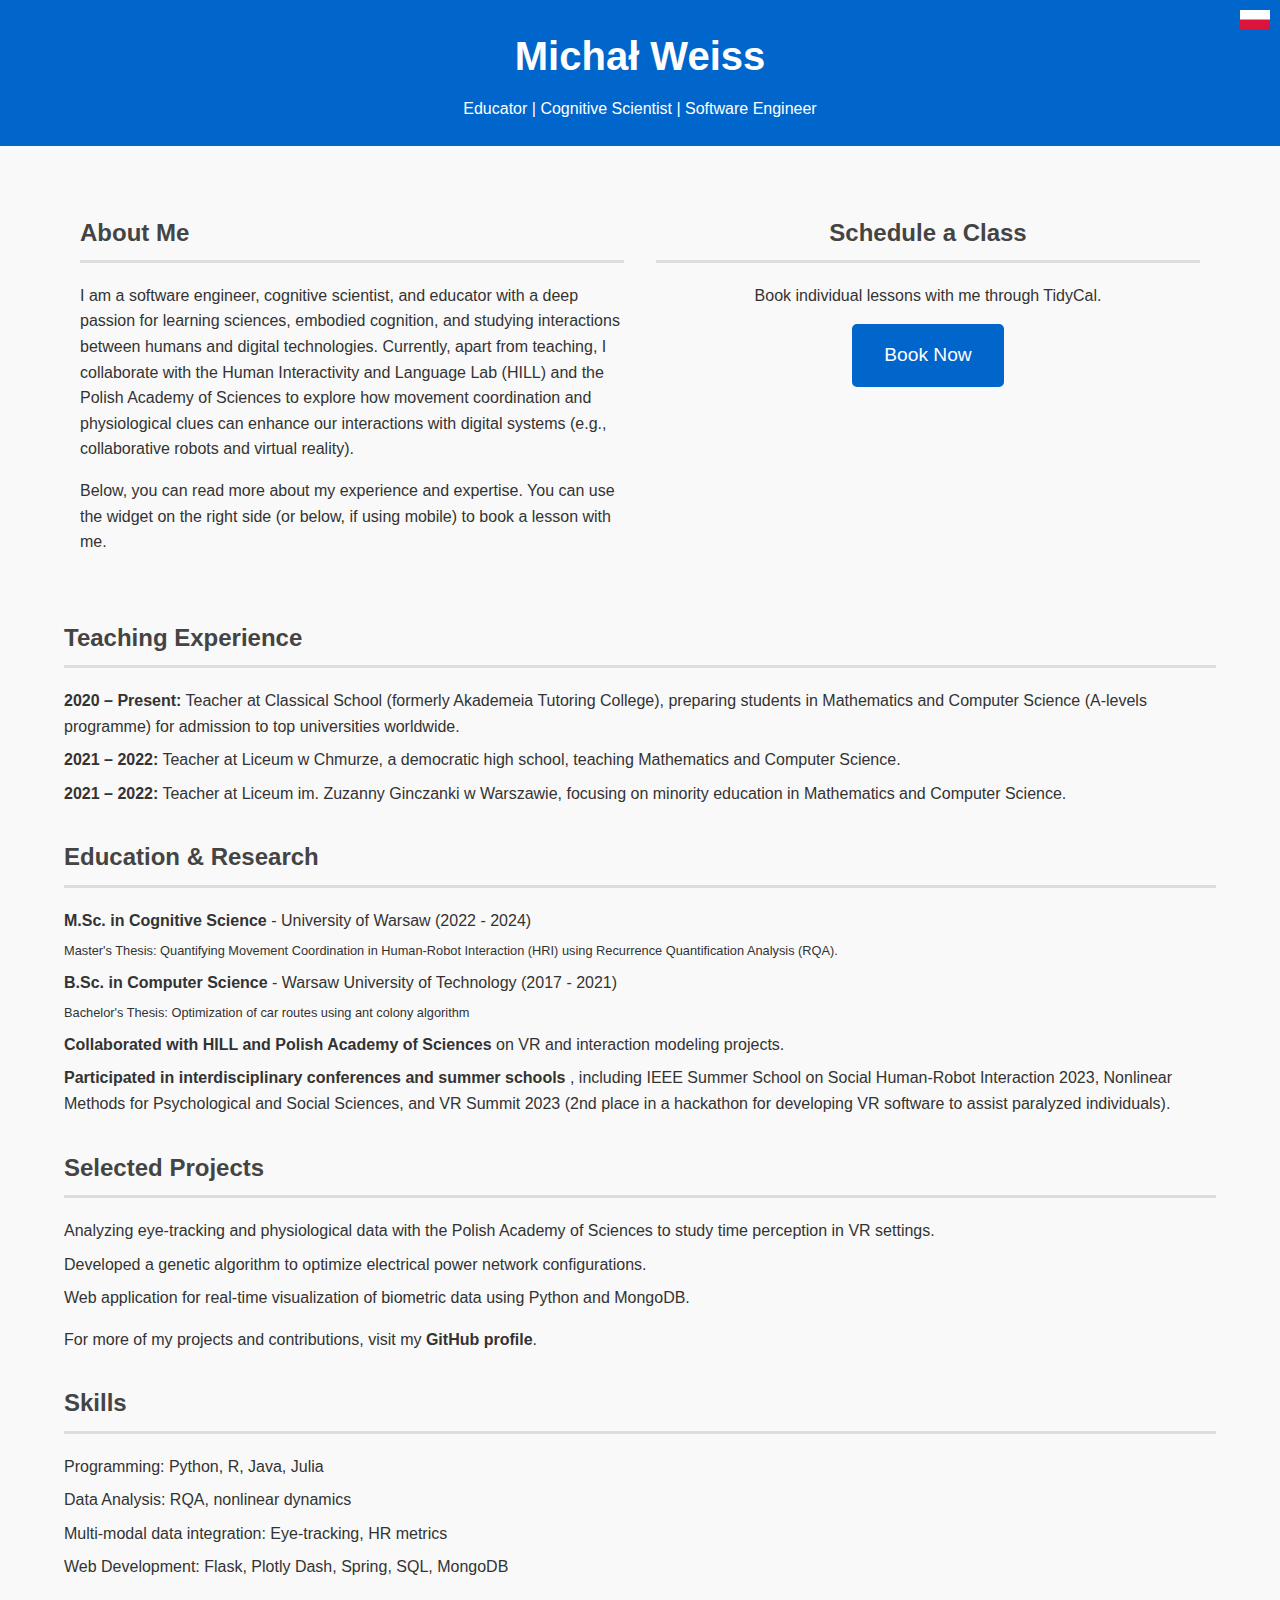
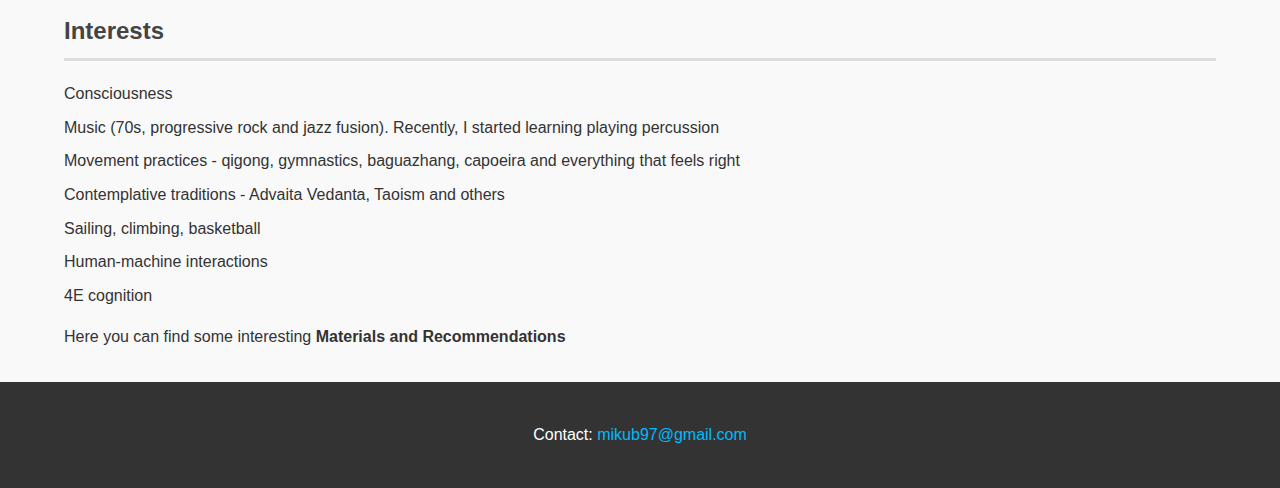
<file: index.html>
<!DOCTYPE html>
<html lang="en">
<head>
    <meta charset="UTF-8">
    <meta name="viewport" content="width=device-width, initial-scale=1.0">
    <title> M.W. </title>
    <link rel="icon" href="imgs/light-bulb.png" type="image/x-icon">
    <link rel="stylesheet" href="style.css">
</head>
<body>
    <header>
        <h1>Michał Weiss</h1>
        <p>Educator | Cognitive Scientist | Software Engineer</p>
    <!-- </br>
        <ul class="nav-links">
            <li><a href="books.html">Materials and Recommendations</a></li>
            <li><a href="#contact">Contact</a></li>
        </ul> -->
    </header>
    <div class="language-toggle">
        <a href="index_pl.html"><img src="imgs/pl-flag.png" alt="Polish version"></a>
    </div>
    <div class="container">
        <section class="flex-container">
            <div class="about">
                <h2>About Me</h2>
                <p>I am a software engineer, cognitive scientist, and educator with a deep passion for learning sciences, embodied cognition, and studying interactions between humans and digital technologies. 
                   Currently, apart from teaching, I collaborate with the Human Interactivity and Language Lab (HILL) and the Polish Academy of Sciences to explore how movement coordination and physiological clues 
                   can enhance our interactions with digital systems (e.g., collaborative robots and virtual reality).</p>
                <p> Below, you can read more about my experience and expertise. You can use the widget on the right side (or below, if using mobile) to book a lesson with me.
                </p>
            </div>
            <div class="tidycal-cta">
                <h2>Schedule a Class</h2>
                <p>Book individual lessons with me through TidyCal.</p>
                <a href="https://tidycal.com/mikub97" target="_blank">Book Now</a>
            </div>
        </section>
        <section id="experience">
            <h2>Teaching Experience</h2>
            <ul>
                <li><strong>2020 – Present:</strong> Teacher at Classical School (formerly Akademeia Tutoring College), preparing students in Mathematics and Computer Science (A-levels programme) for admission to top universities worldwide.</li>
                <li><strong>2021 – 2022:</strong> Teacher at Liceum w Chmurze, a democratic high school, teaching Mathematics and Computer Science.</li>
                <li><strong>2021 – 2022:</strong> Teacher at Liceum im. Zuzanny Ginczanki w Warszawie, focusing on minority education in Mathematics and Computer Science.</li>
            </ul>
        </section>
        <section id="education">
            <h2>Education & Research</h2>
            <ul>
                <li><strong>M.Sc. in Cognitive Science</strong> - University of Warsaw (2022 - 2024)</li>
                <li class="smaller-text">Master's Thesis: Quantifying Movement Coordination in Human-Robot Interaction (HRI) using Recurrence Quantification Analysis (RQA).</li>
                <li><strong>B.Sc. in Computer Science</strong> - Warsaw University of Technology (2017 - 2021)</li>
                <li class="smaller-text">Bachelor's Thesis: Optimization of car routes using ant colony algorithm</li>
                <li><strong>Collaborated with HILL and Polish Academy of Sciences</strong> on VR and interaction modeling projects.</li>
                <li><strong>Participated in interdisciplinary conferences and summer schools </strong>, including IEEE Summer School on Social Human-Robot Interaction 2023, Nonlinear Methods for Psychological and Social Sciences, and VR Summit 2023 (2nd place in a hackathon for developing VR software to assist paralyzed individuals).</li>
            </ul>
        </section>

        <section id="projects">
            <h2>Selected Projects</h2>
            <ul>
                <li>Analyzing eye-tracking and physiological data with the Polish Academy of Sciences to study time perception in VR settings.</li>
                <li>Developed a genetic algorithm to optimize electrical power network configurations.</li>
                <li>Web application for real-time visualization of biometric data using Python and MongoDB.</li>
            </ul>
            <p>For more of my projects and contributions, visit my <a href="https://github.com/mikub97" target="_blank"><strong>GitHub profile</strong></a>.</p>
        </section>
        
        <section id="skills">
            <h2>Skills</h2>
            <ul>
                <li>Programming: Python, R, Java, Julia</li>
                <li>Data Analysis: RQA, nonlinear dynamics</li>
                <li>Multi-modal data integration: Eye-tracking, HR metrics</li>
                <li>Web Development: Flask, Plotly Dash, Spring, SQL, MongoDB</li>
            </ul>
        </section>
        <section id="interests">
            <h2>Interests</h2>
            <ul>
                <li>Consciousness</li>
                <li>Music (70s, progressive rock and jazz fusion). Recently, I started learning playing percussion</li>
                <li>Movement practices - qigong, gymnastics, baguazhang, capoeira and everything that feels right </li>
                <li>Contemplative traditions - Advaita Vedanta, Taoism and others</li>
                <li>Sailing, climbing, basketball</li>
                <li>Human-machine interactions</li>
                <li>4E cognition</li>
               
            </ul>
            <p> Here you can find some interesting <a href="books.html"><strong> Materials and Recommendations</strong></a>

        </section>
    </div>
    <footer id="contact">
        <p>Contact: <a href="mailto:mikub97@gmail.com">mikub97@gmail.com</a></p>
    </footer>
</body>
</html>
</file>
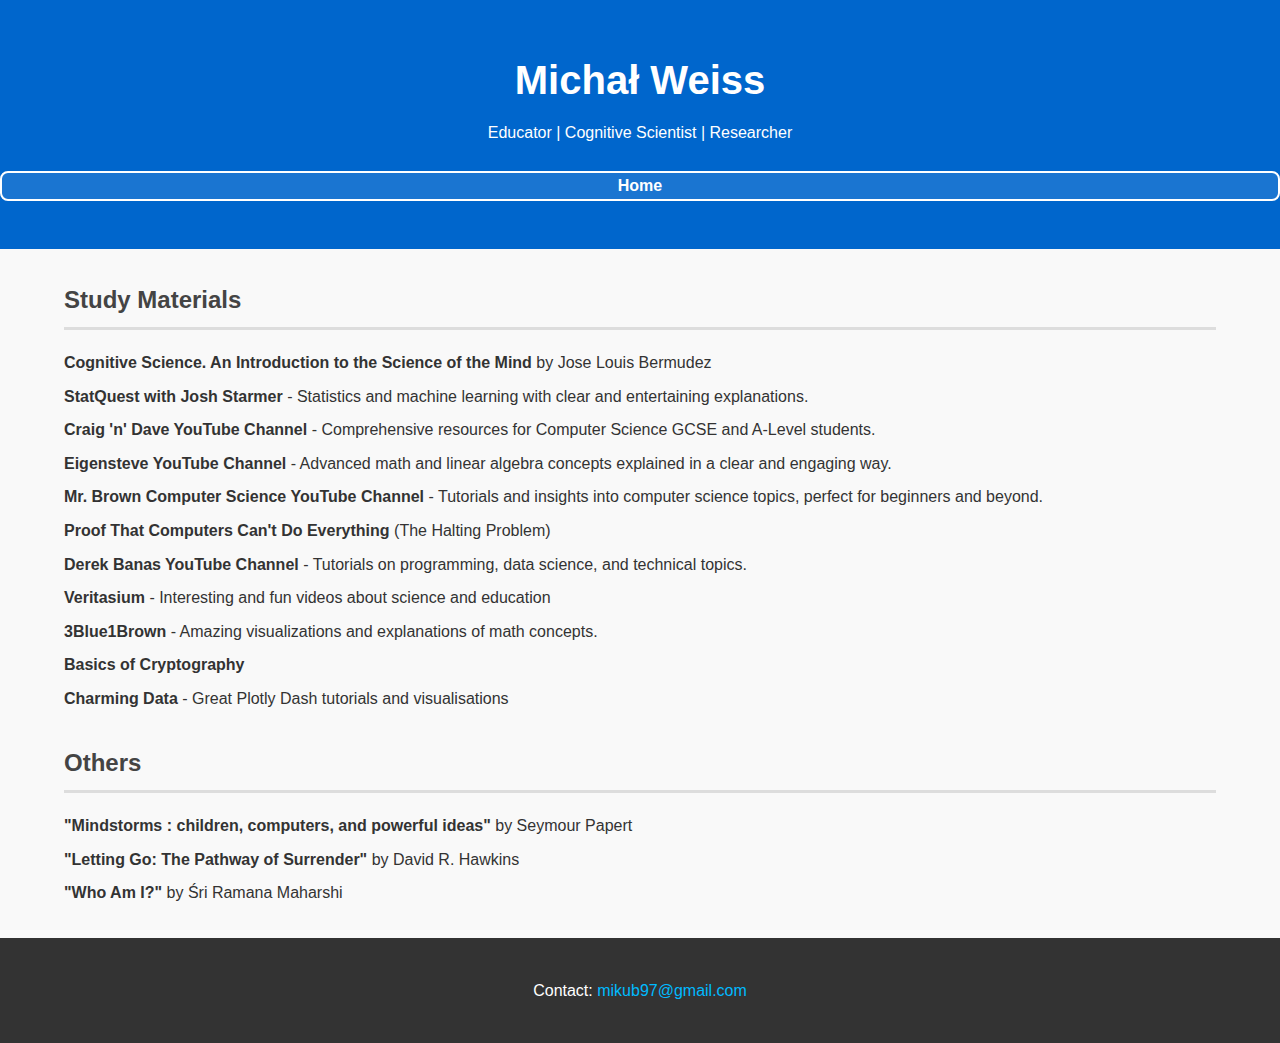
<file: books.html>
<!DOCTYPE html>
<html lang="en">
<head>
    <meta charset="UTF-8">
    <meta name="viewport" content="width=device-width, initial-scale=1.0">
    <title>Books and Materials</title>
    <link rel="icon" href="imgs/light-bulb.png" type="image/x-icon">
    <link rel="stylesheet" href="style.css">
</head>
<body>
    <header>
        <header>
            <h1>Michał Weiss</h1>
            <p>Educator | Cognitive Scientist | Researcher</p>
        </br>
            <ul class="nav-links">
                <li><a href="index.html">Home</a></li>
            </ul>
        </header>
    </header>
    <div class="container">
        <section id="study-materials">
            <h2>Study Materials</h2>
            <ul>
                <li>
                    <a href="https://www.amazon.pl/Cognitive-Science-Introduction-Mind/dp/1009073672" target="_blank">
                        <strong>Cognitive Science. An Introduction to the Science of the Mind</strong> by Jose Louis Bermudez
                    </a>
                </li>
                <li>
                    <a href="https://www.youtube.com/@statquest" target="_blank">
                        <strong>StatQuest with Josh Starmer</strong> - Statistics and machine learning with clear and entertaining explanations.
                    </a>
                </li>
                <li>
                    <a href="https://www.youtube.com/@craigndave" target="_blank">
                        <strong>Craig 'n' Dave YouTube Channel</strong> - Comprehensive resources for Computer Science GCSE and A-Level students.
                    </a>
                </li>
                <li>
                    <a href="https://www.youtube.com/@Eigensteve" target="_blank">
                        <strong>Eigensteve YouTube Channel</strong> - Advanced math and linear algebra concepts explained in a clear and engaging way.
                    </a>
                </li>
                <li>
                    <a href="https://www.youtube.com/@MrBrownCS" target="_blank">
                        <strong>Mr. Brown Computer Science YouTube Channel</strong> - Tutorials and insights into computer science topics, perfect for beginners and beyond.
                    </a>
                </li>
                <li>
                    <a href="https://www.youtube.com/watch?v=92WHN-pAFCs" target="_blank">
                        <strong>Proof That Computers Can't Do Everything</strong> (The Halting Problem)
                    </a>
                </li>
                <li>
                    <a href="https://www.youtube.com/@derekbanas" target="_blank">
                        <strong>Derek Banas YouTube Channel</strong> - Tutorials on programming, data science, and technical topics.
                    </a>
                </li>
                <li>
                    <a href="https://www.youtube.com/user/1veritasium" target="_blank">
                        <strong>Veritasium</strong> - Interesting and fun videos about science and education
                    </a>
                </li>
                <li>
                    <a href="https://www.youtube.com/@3blue1brown" target="_blank">
                        <strong>3Blue1Brown</strong> - Amazing visualizations and explanations of math concepts.
                    </a>
                </li>
                <li>
                    <a href="https://www.youtube.com/playlist?list=PL7d8iOq_0_CWAfs_z4oQnCuVc6yr7W5Fp" target="_blank">
                        <strong>Basics of Cryptography</strong>
                    </a>
                </li>
                <li>
                    <a href="https://www.youtube.com/channel/UCqBFsuAz41sqWcFjZkqmJqQ" target="_blank">
                        <strong>Charming Data</strong> - Great Plotly Dash tutorials and visualisations
                    </a>
                </li>
            </ul>
        </section>
        
        <section id="others">
            <h2>Others</h2>
            <ul>
                <li>
                    <a href="https://dl.acm.org/doi/book/10.5555/1095592" target="_blank">
                        <strong>"Mindstorms : children, computers, and powerful ideas"</strong> by Seymour Papert
                    </a>
                </li>
                <li>
                    <a href="https://www.amazon.com/Technique-Letting-David-Hawkins-M-D/dp/1401945015" target="_blank">
                        <strong>"Letting Go: The Pathway of Surrender"</strong> by David R. Hawkins
                    </a>
                </li>
                <li>
                    <a href="https://www.gururamana.org/Resources/Books/Who_Am_I_English.pdf" target="_blank">
                        <strong>"Who Am I?"</strong> by Śri Ramana Maharshi
                    </a>
                </li>
            </ul>
        </section>
        
    </div>
    <footer>
        <p>Contact: <a href="mailto:mikub97@gmail.com">mikub97@gmail.com</a></p>
    </footer>
</body>
</html>
</file>
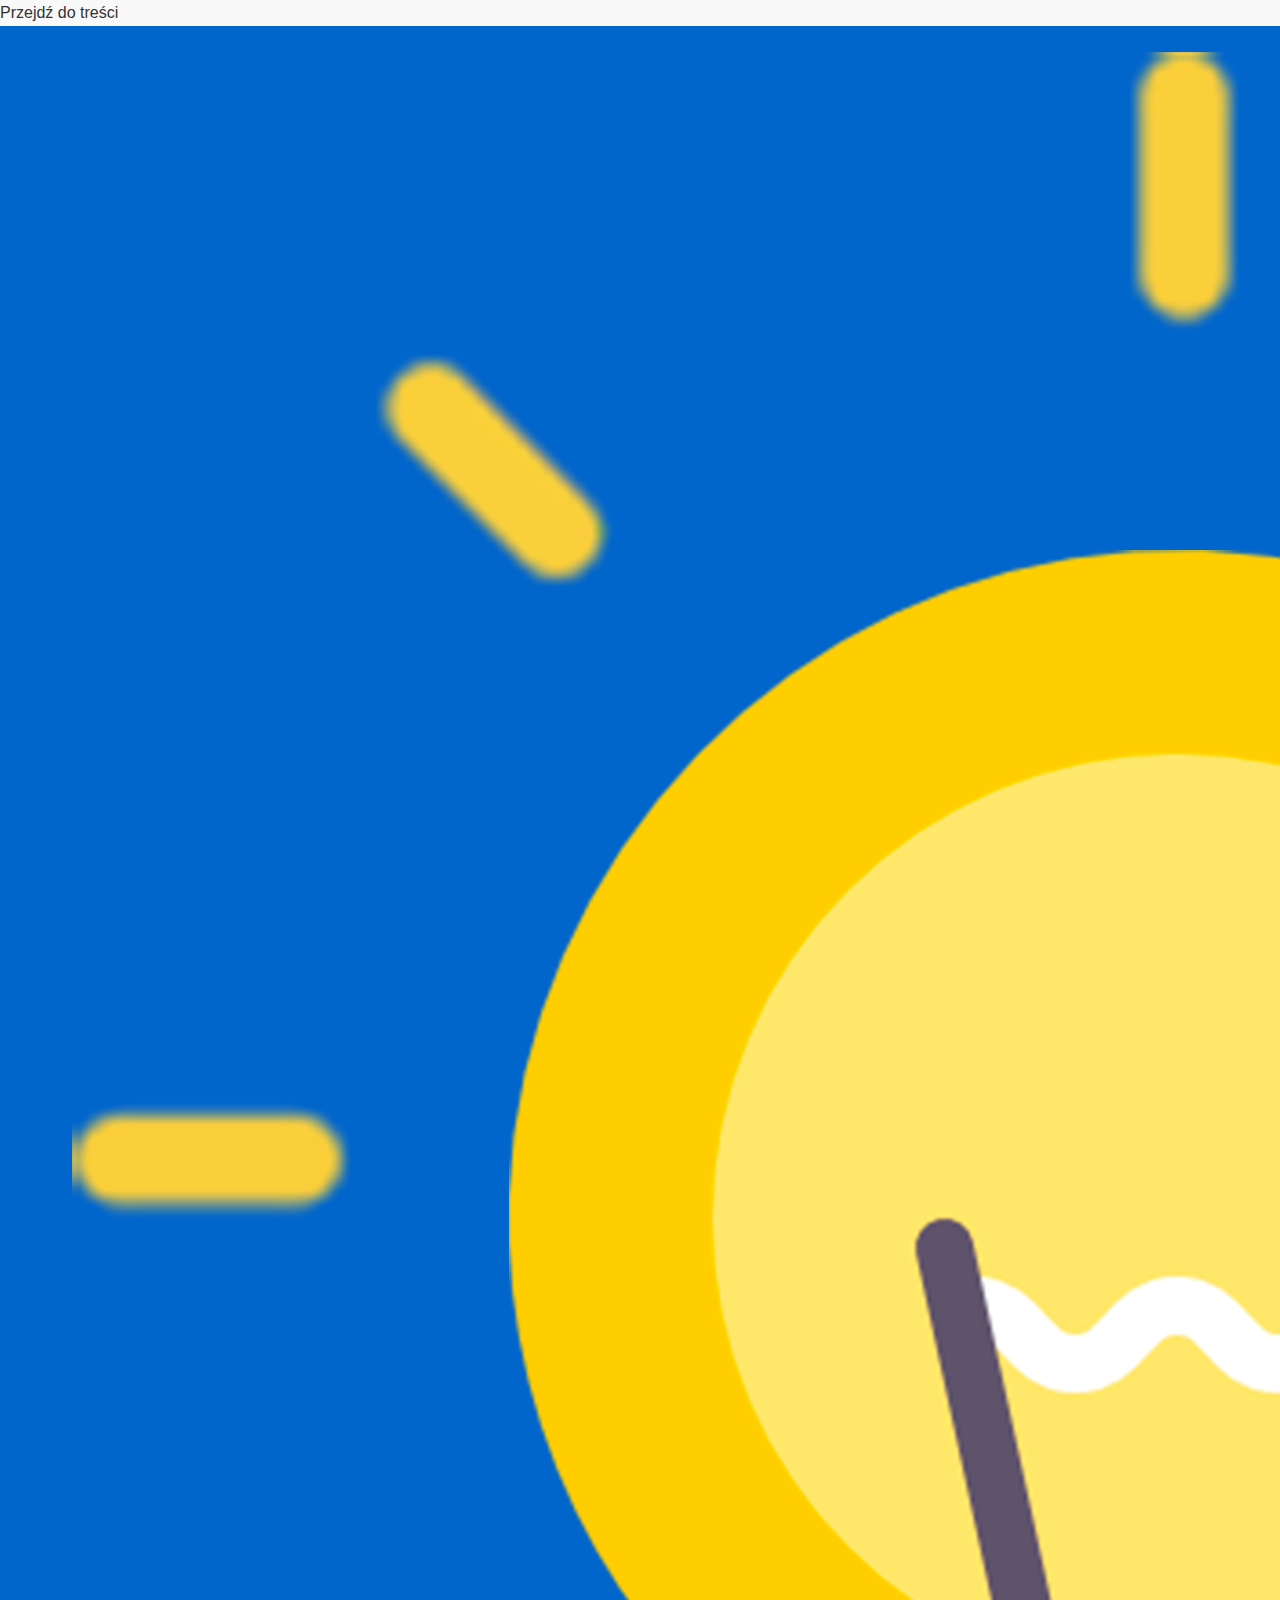
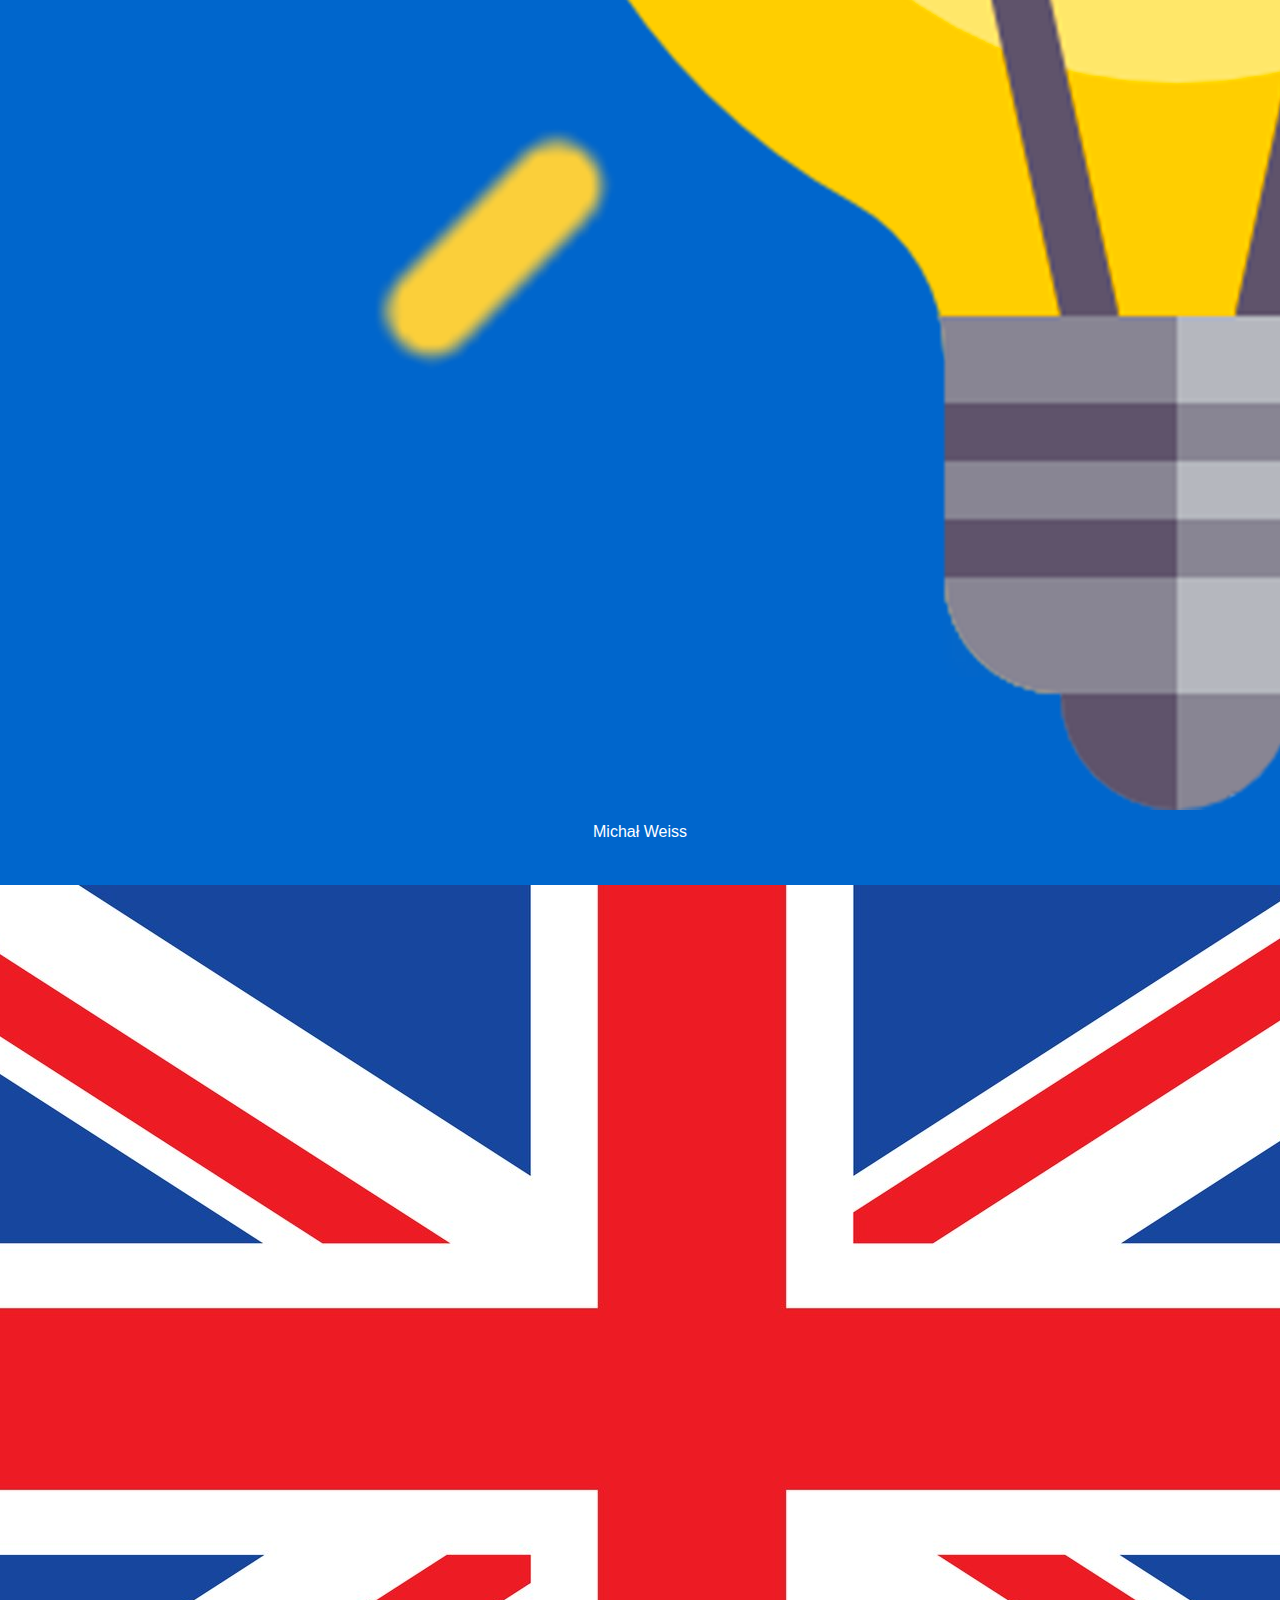
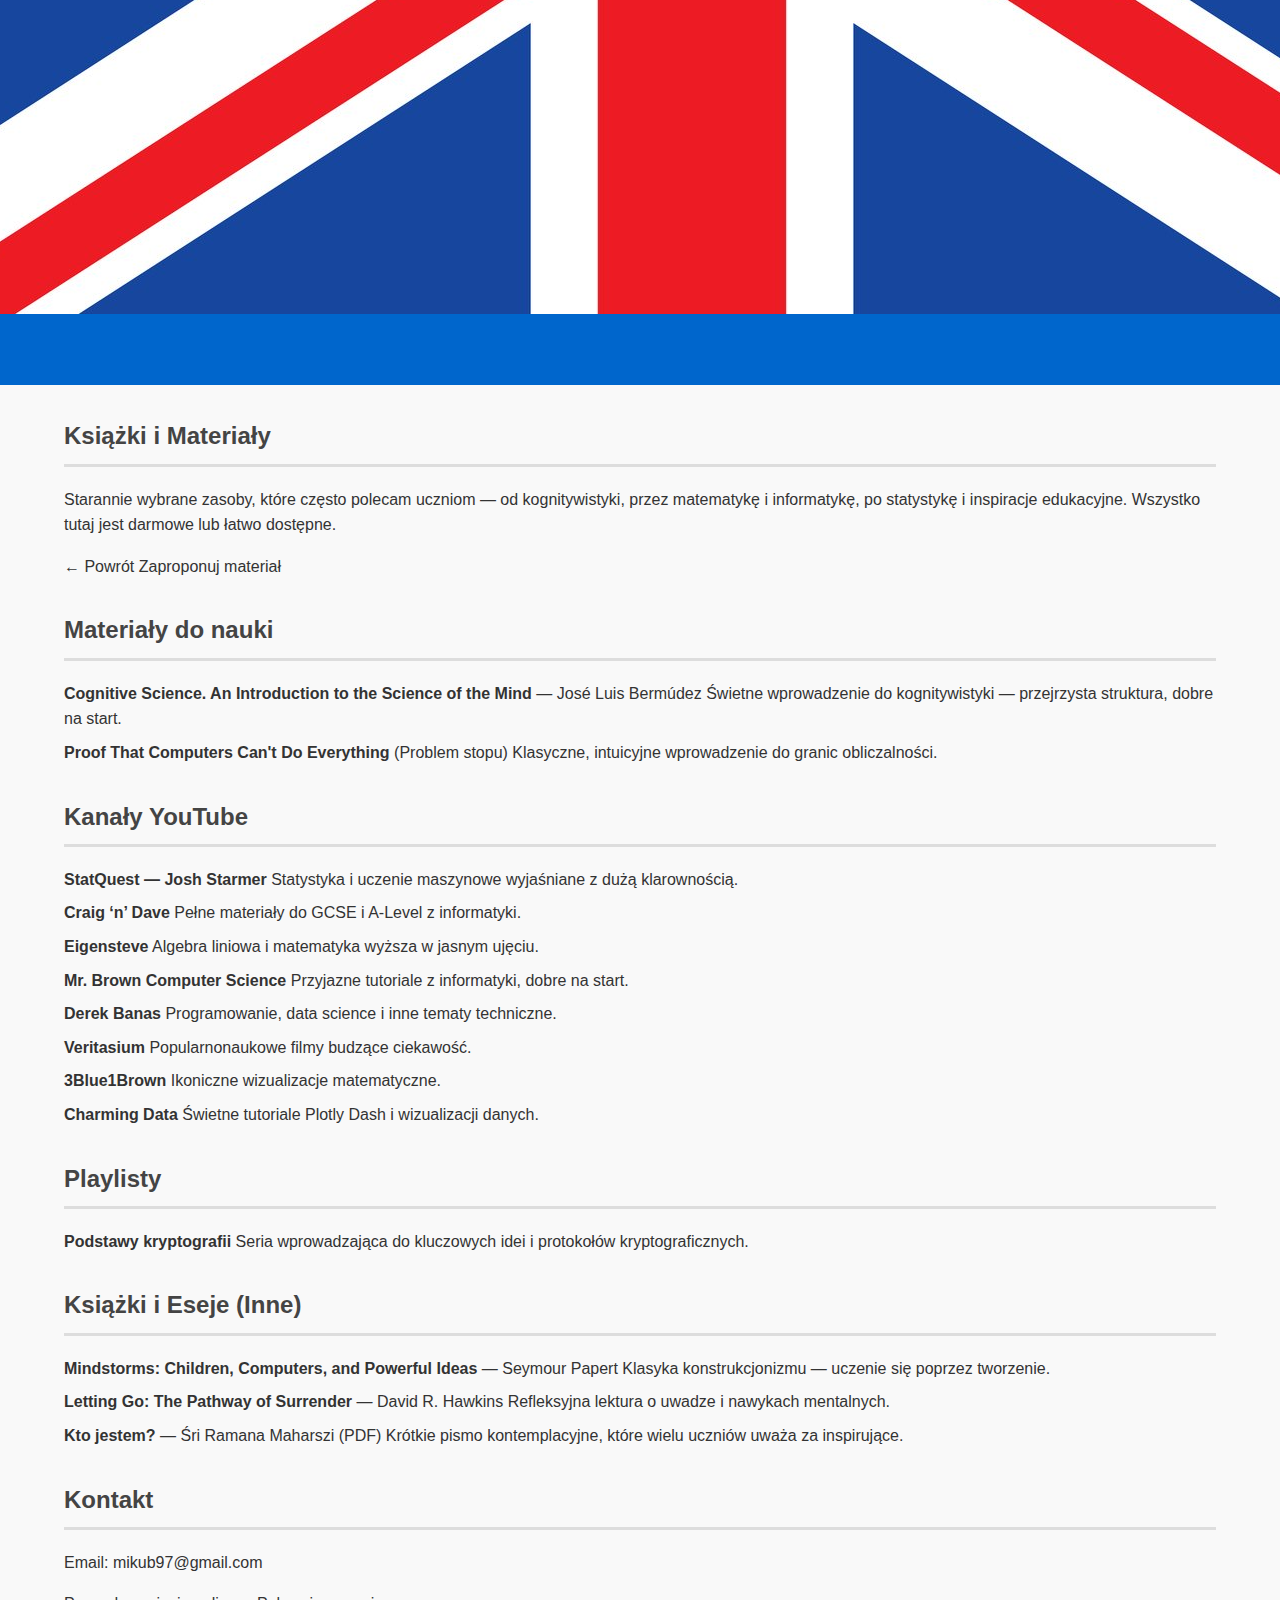
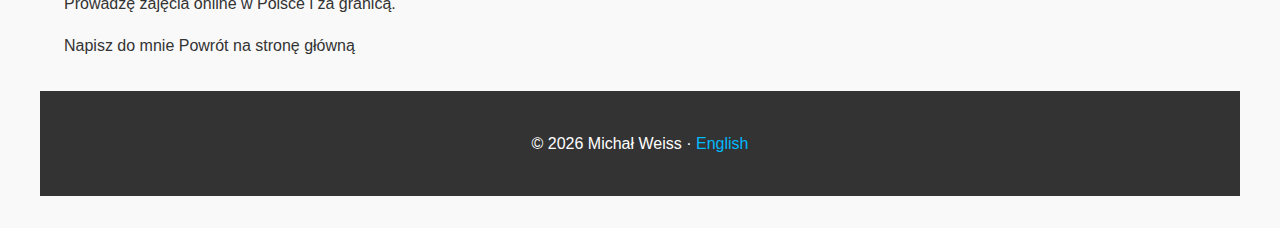
<file: books_pl.html>
<!doctype html>
<html lang="pl">
<head>
  <meta charset="utf-8">
  <meta name="viewport" content="width=device-width, initial-scale=1">
  <title>Książki i Materiały — Michał Weiss</title>
  <meta name="description" content="Polecane materiały edukacyjne: matematyka, informatyka, kognitywistyka, statystyka i więcej.">
  <link rel="icon" href="imgs/light-bulb.png" type="image/png">
  <link rel="stylesheet" href="style.css">
</head>
<body>
  <a class="skip" href="#main">Przejdź do treści</a>

  <header>
    <nav class="nav" aria-label="Nawigacja główna">
      <div class="brand">
        <img src="imgs/light-bulb.png" alt="Ikona strony">
        <span>Michał Weiss</span>
      </div>
      <ul>
        <li><a href="index_pl.html">Strona główna</a></li>
        <!-- <li><a href="#study-materials">Materiały do nauki</a></li>
        <li><a href="#channels">Kanały YouTube</a></li>
        <li><a href="#playlists">Playlisty</a></li>
        <li><a href="#books">Książki i Eseje</a></li> -->
        <li><a href="#contact">Kontakt</a></li>
        <li><a class="lang" href="books.html" aria-label="English version"><img src="imgs/uk-flag.jpg" alt="EN"></a></li>
      </ul>
    </nav>
  </header>

  <main id="main" class="container">
    <section class="hero">
      <div>
        <h2>Książki i Materiały</h2>
        <p class="sub">
          Starannie wybrane zasoby, które często polecam uczniom — od kognitywistyki, przez matematykę
          i informatykę, po statystykę i inspiracje edukacyjne. Wszystko tutaj jest darmowe lub łatwo dostępne.
        </p>
        <div class="cta">
          <a class="btn" href="index_pl.html">← Powrót</a>
          <a class="btn ghost" href="mailto:mikub97@gmail.com">Zaproponuj materiał</a>
        </div>
      </div>
    </section>

    <section id="study-materials">
      <h2>Materiały do nauki</h2>
      <ul class="resource-list">
        <li>
          <a class="card" href="https://www.amazon.pl/Cognitive-Science-Introduction-Mind/dp/1009073672" target="_blank" rel="noopener">
            <strong>Cognitive Science. An Introduction to the Science of the Mind</strong> — José Luis Bermúdez
            <span class="meta">Świetne wprowadzenie do kognitywistyki — przejrzysta struktura, dobre na start.</span>
          </a>
        </li>
        <li>
          <a class="card" href="https://www.youtube.com/watch?v=92WHN-pAFCs" target="_blank" rel="noopener">
            <strong>Proof That Computers Can't Do Everything</strong> (Problem stopu)
            <span class="meta">Klasyczne, intuicyjne wprowadzenie do granic obliczalności.</span>
          </a>
        </li>
      </ul>
    </section>

    <section id="channels">
      <h2>Kanały YouTube</h2>
      <ul class="resource-grid">
        <li>
          <a class="card" href="https://www.youtube.com/@statquest" target="_blank" rel="noopener">
            <strong>StatQuest — Josh Starmer</strong>
            <span class="meta">Statystyka i uczenie maszynowe wyjaśniane z dużą klarownością.</span>
          </a>
        </li>
        <li>
          <a class="card" href="https://www.youtube.com/@craigndave" target="_blank" rel="noopener">
            <strong>Craig ‘n’ Dave</strong>
            <span class="meta">Pełne materiały do GCSE i A-Level z informatyki.</span>
          </a>
        </li>
        <li>
          <a class="card" href="https://www.youtube.com/@Eigensteve" target="_blank" rel="noopener">
            <strong>Eigensteve</strong>
            <span class="meta">Algebra liniowa i matematyka wyższa w jasnym ujęciu.</span>
          </a>
        </li>
        <li>
          <a class="card" href="https://www.youtube.com/@MrBrownCS" target="_blank" rel="noopener">
            <strong>Mr. Brown Computer Science</strong>
            <span class="meta">Przyjazne tutoriale z informatyki, dobre na start.</span>
          </a>
        </li>
        <li>
          <a class="card" href="https://www.youtube.com/@derekbanas" target="_blank" rel="noopener">
            <strong>Derek Banas</strong>
            <span class="meta">Programowanie, data science i inne tematy techniczne.</span>
          </a>
        </li>
        <li>
          <a class="card" href="https://www.youtube.com/user/1veritasium" target="_blank" rel="noopener">
            <strong>Veritasium</strong>
            <span class="meta">Popularnonaukowe filmy budzące ciekawość.</span>
          </a>
        </li>
        <li>
          <a class="card" href="https://www.youtube.com/@3blue1brown" target="_blank" rel="noopener">
            <strong>3Blue1Brown</strong>
            <span class="meta">Ikoniczne wizualizacje matematyczne.</span>
          </a>
        </li>
        <li>
          <a class="card" href="https://www.youtube.com/channel/UCqBFsuAz41sqWcFjZkqmJqQ" target="_blank" rel="noopener">
            <strong>Charming Data</strong>
            <span class="meta">Świetne tutoriale Plotly Dash i wizualizacji danych.</span>
          </a>
        </li>
      </ul>
    </section>

    <section id="playlists">
      <h2>Playlisty</h2>
      <ul class="resource-list">
        <li>
          <a class="card" href="https://www.youtube.com/playlist?list=PL7d8iOq_0_CWAfs_z4oQnCuVc6yr7W5Fp" target="_blank" rel="noopener">
            <strong>Podstawy kryptografii</strong>
            <span class="meta">Seria wprowadzająca do kluczowych idei i protokołów kryptograficznych.</span>
          </a>
        </li>
      </ul>
    </section>

    <section id="books">
      <h2>Książki i Eseje (Inne)</h2>
      <ul class="resource-list">
        <li>
          <a class="card" href="https://dl.acm.org/doi/book/10.5555/1095592" target="_blank" rel="noopener">
            <strong>Mindstorms: Children, Computers, and Powerful Ideas</strong> — Seymour Papert
            <span class="meta">Klasyka konstrukcjonizmu — uczenie się poprzez tworzenie.</span>
          </a>
        </li>
        <li>
          <a class="card" href="https://www.amazon.com/Technique-Letting-David-Hawkins-M-D/dp/1401945015" target="_blank" rel="noopener">
            <strong>Letting Go: The Pathway of Surrender</strong> — David R. Hawkins
            <span class="meta">Refleksyjna lektura o uwadze i nawykach mentalnych.</span>
          </a>
        </li>
        <li>
          <a class="card" href="https://www.gururamana.org/Resources/Books/Who_Am_I_English.pdf" target="_blank" rel="noopener">
            <strong>Kto jestem?</strong> — Śri Ramana Maharszi (PDF)
            <span class="meta">Krótkie pismo kontemplacyjne, które wielu uczniów uważa za inspirujące.</span>
          </a>
        </li>
      </ul>
    </section>

    <section id="contact">
      <h2>Kontakt</h2>
      <div class="grid-2">
        <div>
          <p>Email: <a href="mailto:mikub97@gmail.com">mikub97@gmail.com</a></p>
          <p>Prowadzę zajęcia online w Polsce i za granicą.</p>
        </div>
        <div>
          <p>
            <a class="btn primary" href="mailto:mikub97@gmail.com?subject=Materiały%20polecane">Napisz do mnie</a>
            <a class="btn" href="index_pl.html">Powrót na stronę główną</a>
          </p>
        </div>
      </div>
    </section>
  </main>

  <footer class="container">
    <p>© <span id="y"></span> Michał Weiss · <a href="books.html">English</a></p>
  </footer>

  <script>
    document.getElementById('y').textContent = new Date().getFullYear();
  </script>
</body>
</html>
</file>
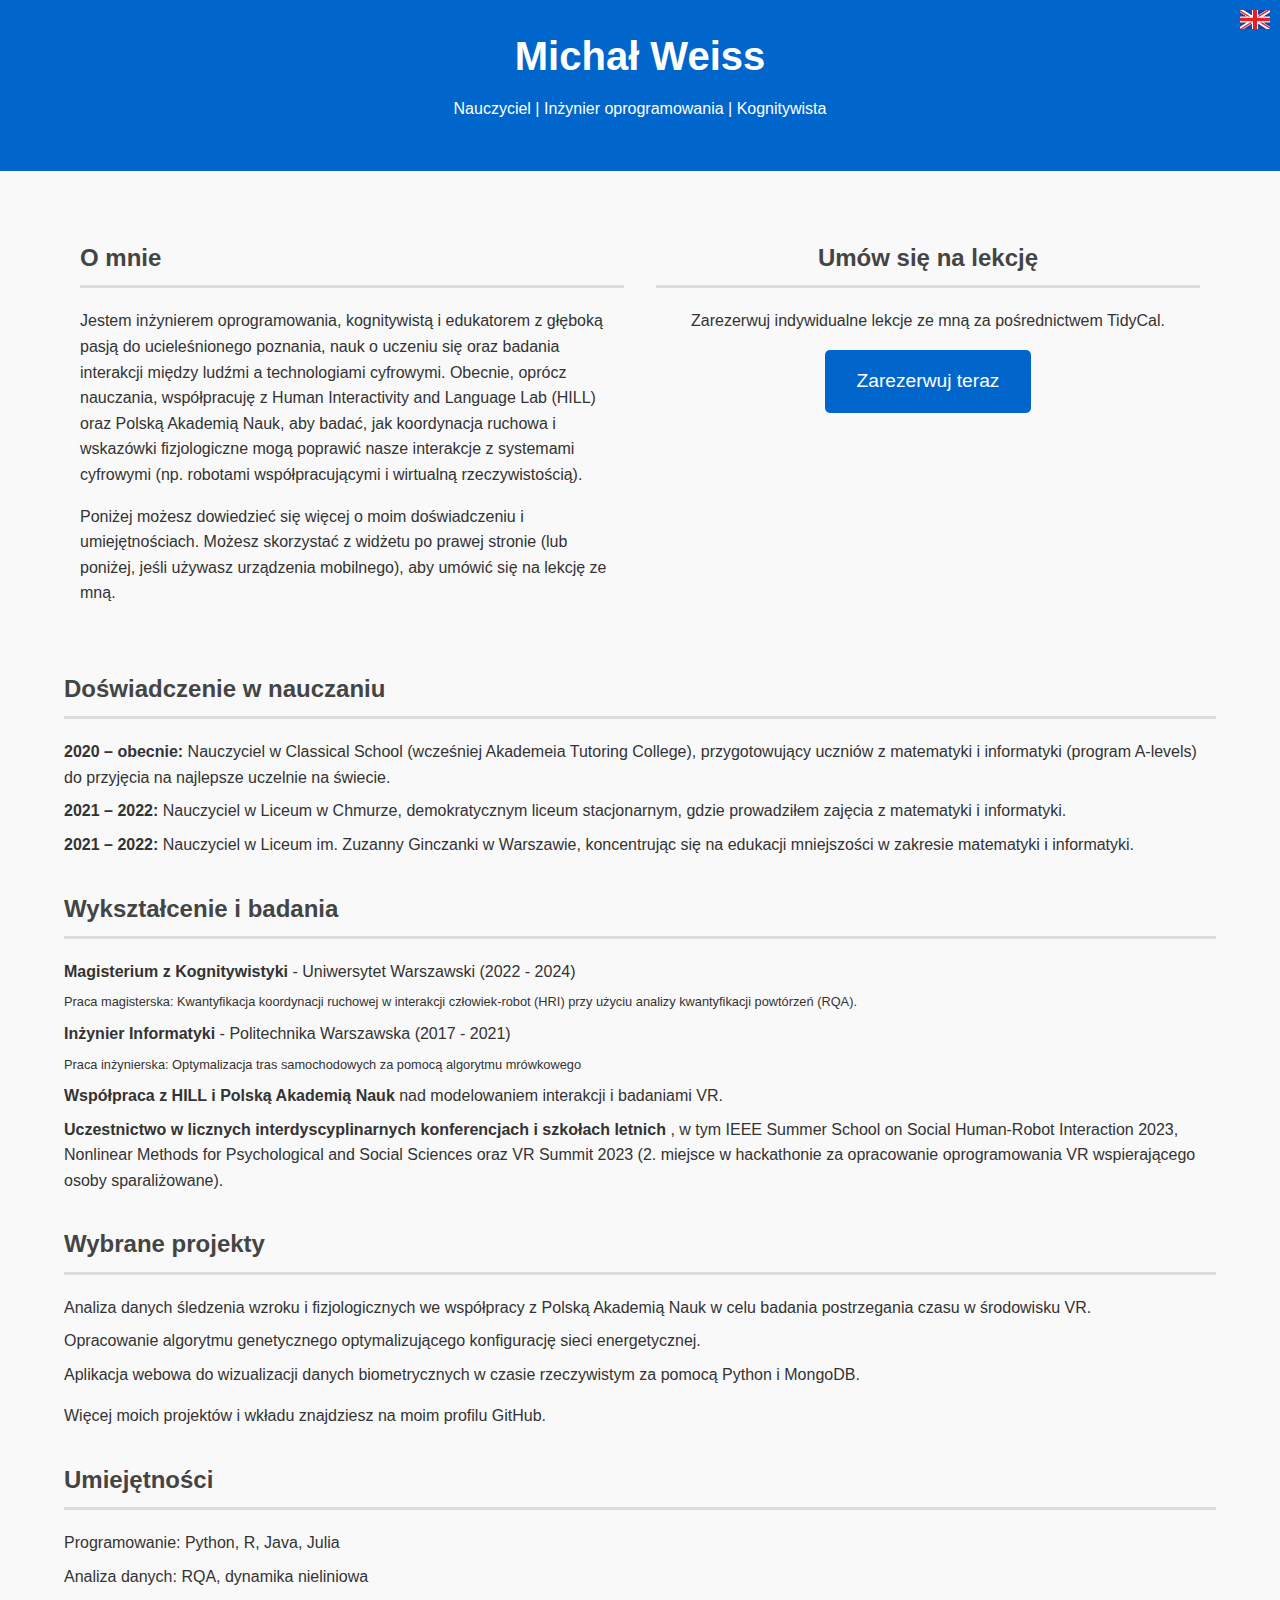
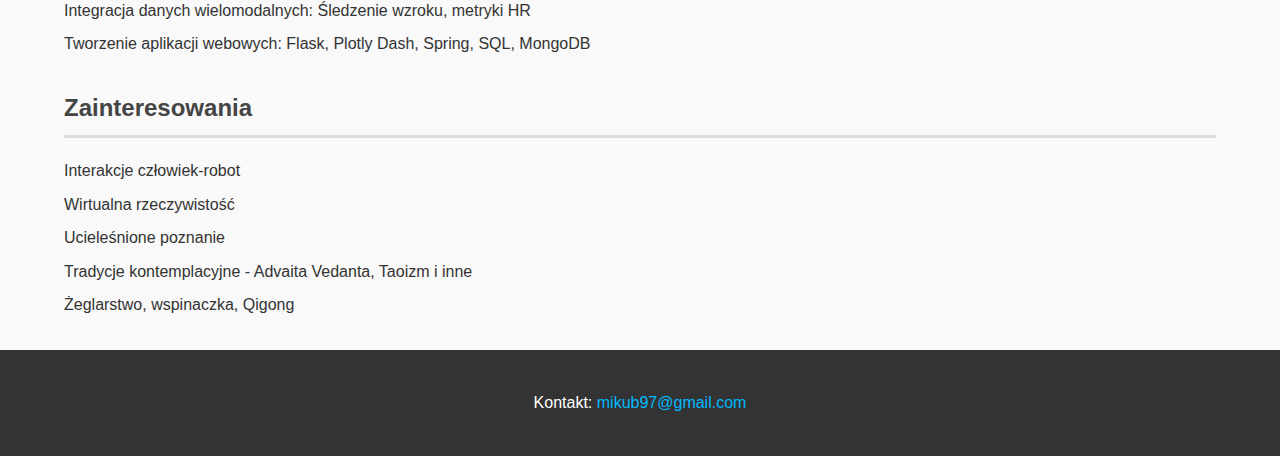
<file: index_pl.html>
<!DOCTYPE html>
<html lang="en">
<head>
    <meta charset="UTF-8">
    <meta name="viewport" content="width=device-width, initial-scale=1.0">
    <title> M.W. </title>
    <link rel="icon" href="imgs/light-bulb.png" type="image/x-icon">
    <link rel="stylesheet" href="style.css">

</head>
<body>
    <header>
        <h1>Michał Weiss</h1>
        <p> Nauczyciel | Inżynier oprogramowania | Kognitywista</p>
    </br>
    </header>
    <div class="language-toggle">
        <a href="index.html"><img src="imgs/uk-flag.jpg" alt="English version"></a>
    </div>
    <div class="container">
        <section class="flex-container">
            <div class="about">
                <h2>O mnie</h2>
                <p>Jestem inżynierem oprogramowania, kognitywistą i edukatorem z głęboką pasją do ucieleśnionego poznania, nauk o uczeniu się oraz badania interakcji między ludźmi a technologiami cyfrowymi. 
                Obecnie, oprócz nauczania, współpracuję z Human Interactivity and Language Lab (HILL) oraz Polską Akademią Nauk, aby badać, jak koordynacja ruchowa i wskazówki fizjologiczne 
                mogą poprawić nasze interakcje z systemami cyfrowymi (np. robotami współpracującymi i wirtualną rzeczywistością).</p>
                <p>Poniżej możesz dowiedzieć się więcej o moim doświadczeniu i umiejętnościach. Możesz skorzystać z widżetu po prawej stronie (lub poniżej, jeśli używasz urządzenia mobilnego), aby umówić się na lekcję ze mną.</p>

            </div>
            <div class="tidycal-cta">
                <h2>Umów się na lekcję</h2>
                <p>Zarezerwuj indywidualne lekcje ze mną za pośrednictwem TidyCal.</p>
                <a href="https://tidycal.com/mikub97" target="_blank">Zarezerwuj teraz</a>
            </div>
        </section>
        <section id="experience">
            <h2>Doświadczenie w nauczaniu</h2>
            <ul>
                <li><strong>2020 – obecnie:</strong> Nauczyciel w Classical School (wcześniej Akademeia Tutoring College), przygotowujący uczniów z matematyki i informatyki (program A-levels) do przyjęcia na najlepsze uczelnie na świecie.</li>
                <li><strong>2021 – 2022:</strong> Nauczyciel w Liceum w Chmurze, demokratycznym liceum stacjonarnym, gdzie prowadziłem zajęcia z matematyki i informatyki.</li>
                <li><strong>2021 – 2022:</strong> Nauczyciel w Liceum im. Zuzanny Ginczanki w Warszawie, koncentrując się na edukacji mniejszości w zakresie matematyki i informatyki.</li>
            </ul>
        </section>
        <section id="education">
            <h2>Wykształcenie i badania</h2>
            <ul>
                <li><strong>Magisterium z Kognitywistyki</strong> - Uniwersytet Warszawski (2022 - 2024)</li>
                <li class="smaller-text">Praca magisterska: Kwantyfikacja koordynacji ruchowej w interakcji człowiek-robot (HRI) przy użyciu analizy kwantyfikacji powtórzeń (RQA).</li>
                <li><strong>Inżynier Informatyki</strong> - Politechnika Warszawska (2017 - 2021)</li>
                <li class="smaller-text">Praca inżynierska: Optymalizacja tras samochodowych za pomocą algorytmu mrówkowego</li>
                <li><strong> Współpraca z HILL i Polską Akademią Nauk </strong> nad modelowaniem interakcji i badaniami VR.</li>
                <li><strong>Uczestnictwo w licznych interdyscyplinarnych konferencjach i szkołach letnich </strong>, w tym IEEE Summer School on Social Human-Robot Interaction 2023, Nonlinear Methods for Psychological and Social Sciences oraz VR Summit 2023 (2. miejsce w hackathonie za opracowanie oprogramowania VR wspierającego osoby sparaliżowane).</li>
            </ul>
        </section>
        <section id="projects">
            <h2>Wybrane projekty</h2>
            <ul>
                <li>Analiza danych śledzenia wzroku i fizjologicznych we współpracy z Polską Akademią Nauk w celu badania postrzegania czasu w środowisku VR.</li>
                <li>Opracowanie algorytmu genetycznego optymalizującego konfigurację sieci energetycznej.</li>
                <li>Aplikacja webowa do wizualizacji danych biometrycznych w czasie rzeczywistym za pomocą Python i MongoDB.</li>
            </ul>
            <p>Więcej moich projektów i wkładu znajdziesz na moim <a href="https://github.com/mikub97" target="_blank">profilu GitHub</a>.</p>
        </section>
        <section id="skills">
            <h2>Umiejętności</h2>
            <ul>
                <li>Programowanie: Python, R, Java, Julia</li>
                <li>Analiza danych: RQA, dynamika nieliniowa</li>
                <li>Integracja danych wielomodalnych: Śledzenie wzroku, metryki HR</li>
                <li>Tworzenie aplikacji webowych: Flask, Plotly Dash, Spring, SQL, MongoDB</li>
            </ul>
        </section>
        <section id="interests">
            <h2>Zainteresowania</h2>
            <ul>
                <li>Interakcje człowiek-robot</li>
                <li>Wirtualna rzeczywistość</li>
                <li>Ucieleśnione poznanie</li>
                <li>Tradycje kontemplacyjne - Advaita Vedanta, Taoizm i inne</li>
                <li>Żeglarstwo, wspinaczka, Qigong</li>
            </ul>
        </section>
    </div>
    <footer>
        <p>Kontakt: <a href="mailto:mikub97@gmail.com">mikub97@gmail.com</a></p>
    </footer>
</body>
</html>
</file>
<file: style.css>
body {
    font-family: 'Arial', sans-serif;
    line-height: 1.6;
    margin: 0;
    padding: 0;
    background-color: #f9f9f9;
    color: #333;
}
header {
    background: #0066cc;
    color: #fff;
    padding: 1.5rem 0;
    justify-content: center; /* Center horizontally */
    text-align: center;
}
header h1 {
    font-size: 2.5rem;
    margin: 0;
}
header p {
    margin: 0.5rem 0 0;
}header ul {
    display: flex;
    justify-content: center; /* Center horizontally */
    align-items: center; /* Center vertically if the nav has height */
    padding: 1rem;
}
a {
    color: #333; /* Dark gray for links */
    text-decoration: none; /* Remove underline by default */
    transition: color 0.3s ease; /* Smooth hover effect */
}
a:hover {
    color: #555; /* Lighter gray for hover effect */
    text-decoration: underline; /* Optional: Underline on hover */
}

#others a {
    color: #333; /* Dark gray for links */
    text-decoration: none; /* Remove underline by default */
    transition: color 0.3s ease; /* Smooth hover effect */
}

#others a:hover {
    color: #555; /* Lighter gray for hover effect */
    text-decoration: underline; /* Optional: Underline on hover */
}

.nav-links {
    list-style: none; /* Remove default list styling */
    margin: 0; /* Reset margin */
    padding: 0; /* Reset padding */
    display: flex; /* Align items horizontally */
    gap: 1rem; /* Space between links */
    border: 2px solid #fff; /* Add white border */
    border-radius: 8px; /* Optional: Rounded corners for a softer look */
    background-color: rgba(255, 255, 255, 0.1); /* Optional: Light translucent background */
}

.nav-links li {
    margin: 0; /* No extra margin needed for list items */
}

.nav-links a {
    text-decoration: none; /* Remove underline */
    color: #fff; /* White text */
    font-weight: bold; /* Bold font */
    padding: 0.5rem 1rem; /* Add padding for clickable area */
    transition: color 0.3s ease, text-decoration 0.3s ease; /* Smooth hover effect */
}

.nav-links a:hover {
    color: #ccc; /* Subtle hover effect for text color */
    text-decoration: underline; /* Add underline on hover */
}

.container {
    width: 90%;
    max-width: 1200px;
    margin: 2rem auto;
}
section {
    margin-bottom: 2rem;
}
h2 {
    color: #444;
    border-bottom: 3px solid #ddd;
    padding-bottom: 0.5rem;
}
ul {
    list-style: none;
    padding: 0;
}
ul li {
    margin: 0.5rem 0;
}
.flex-container {
    display: flex;
    flex-wrap: wrap;
    justify-content: space-between;
    align-items: flex-start;
    margin-bottom: 2rem;
}
.about, .tidycal-cta {
    flex: 1;
    margin: 1rem;
    min-width: 300px; /* Ensures responsive stacking on smaller screens */
}
.about {
    max-width: 60%;
}
.tidycal-cta {
    text-align: center;
}
.tidycal-cta a {
    display: inline-block;
    background: #0066cc;
    color: #fff;
    padding: 1rem 2rem;
    font-size: 1.2rem;
    text-decoration: none;
    border-radius: 5px;
}
.tidycal-cta a:hover {
    background: #005bb5;
}

footer {
    text-align: center;
    padding: 1.5rem;
    background: #333;
    color: #fff;
}
footer a {
    color: #00baff;
    text-decoration: none;
}
footer a:hover {
    text-decoration: underline;
}
.smaller-text {
font-size: 0.8rem; 
}
.language-toggle {
    position: absolute;
    top: 10px;
    right: 10px;
}
.language-toggle img {
    width: 30px;
    height: auto;
    cursor: pointer;
}
</file>
